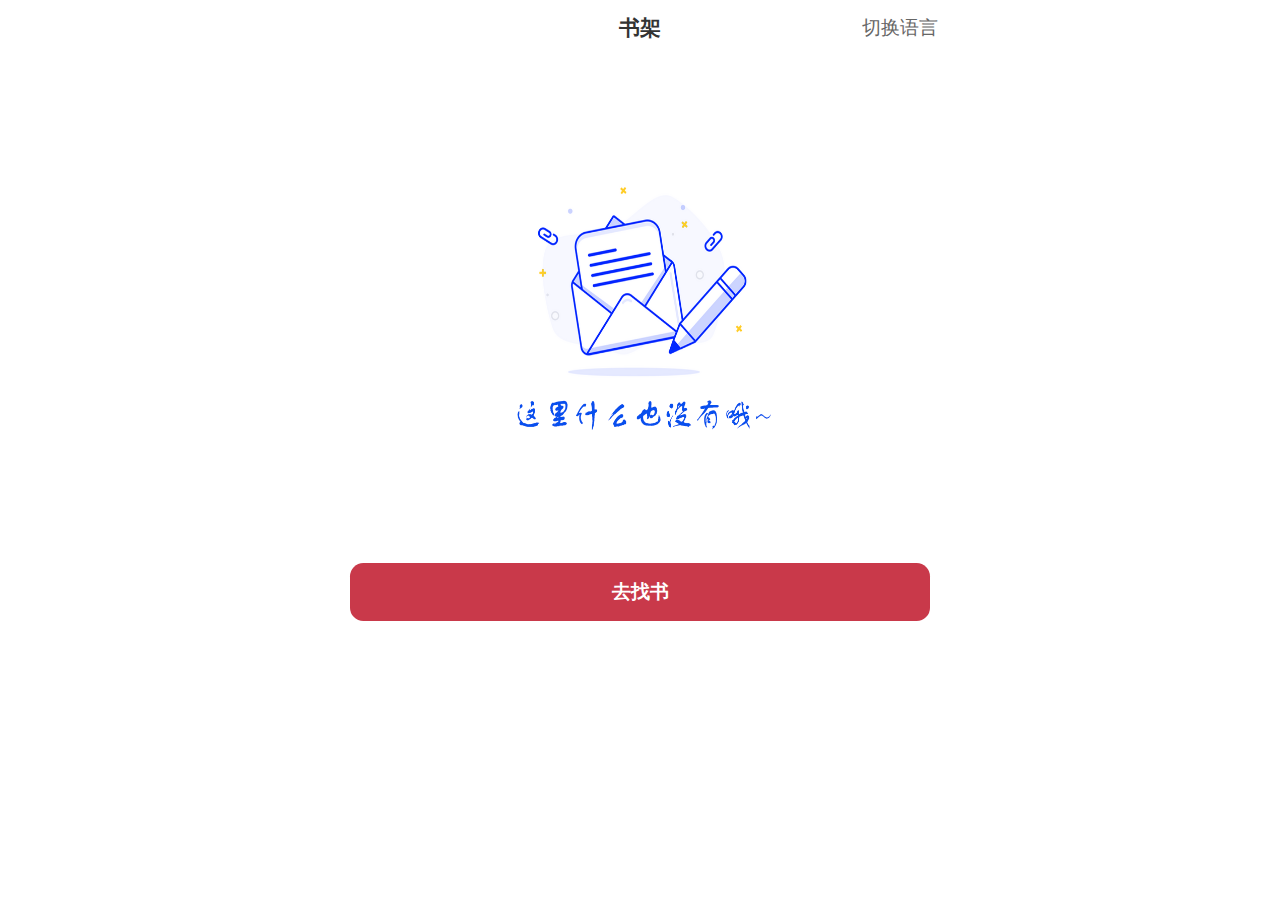
<file: index.html>
<!DOCTYPE html><html lang=en><head><meta charset=utf-8><meta http-equiv=X-UA-Compatible content="IE=edge"><meta name=viewport content="width=device-width,initial-scale=1,maximum-scale=1,minimum-scale=1,user-scalable=no"><link rel=icon href=favicon.ico><title>阅读器</title><link href=css/chunk-01c1bc21.2df023b5.css rel=prefetch><link href=css/chunk-32262b42.032db5df.css rel=prefetch><link href=css/chunk-347405cf.a761eee0.css rel=prefetch><link href=css/chunk-3812e48d.e821e46c.css rel=prefetch><link href=css/chunk-3c5c1b8c.58584d64.css rel=prefetch><link href=css/chunk-418e0fda.3285a9d7.css rel=prefetch><link href=css/chunk-6e23bde5.5a2ff04f.css rel=prefetch><link href=css/chunk-6eb74e90.e7d63712.css rel=prefetch><link href=css/chunk-791d1cae.d1b2ce8e.css rel=prefetch><link href=css/chunk-f3a4db86.d0444658.css rel=prefetch><link href=css/chunk-fcc53090.18ffb403.css rel=prefetch><link href=js/chunk-01c1bc21.da4f945b.js rel=prefetch><link href=js/chunk-2e6ae7fc.89ea36a3.js rel=prefetch><link href=js/chunk-32262b42.ac31762c.js rel=prefetch><link href=js/chunk-347405cf.f03605bc.js rel=prefetch><link href=js/chunk-3812e48d.90a8fee1.js rel=prefetch><link href=js/chunk-3c5c1b8c.ae29efd4.js rel=prefetch><link href=js/chunk-418e0fda.b18b6b05.js rel=prefetch><link href=js/chunk-6e23bde5.94cca0f8.js rel=prefetch><link href=js/chunk-6eb74e90.624cede8.js rel=prefetch><link href=js/chunk-791d1cae.fd55cb84.js rel=prefetch><link href=js/chunk-b9aa26d2.4a4e914f.js rel=prefetch><link href=js/chunk-d22b2c72.6ad9a707.js rel=prefetch><link href=js/chunk-f3a4db86.e1199fe0.js rel=prefetch><link href=js/chunk-fcc53090.b9a5ecb0.js rel=prefetch><link href=css/app.9afce03b.css rel=preload as=style><link href=js/app.eb999a54.js rel=preload as=script><link href=js/chunk-vendors.b613cb4e.js rel=preload as=script><link href=css/app.9afce03b.css rel=stylesheet></head><body><noscript><strong>We're sorry but vue-imooc-ebook doesn't work properly without JavaScript enabled. Please enable it to continue.</strong></noscript><div id=app></div><script src=js/chunk-vendors.b613cb4e.js></script><script src=js/app.eb999a54.js></script></body></html>
</file>
